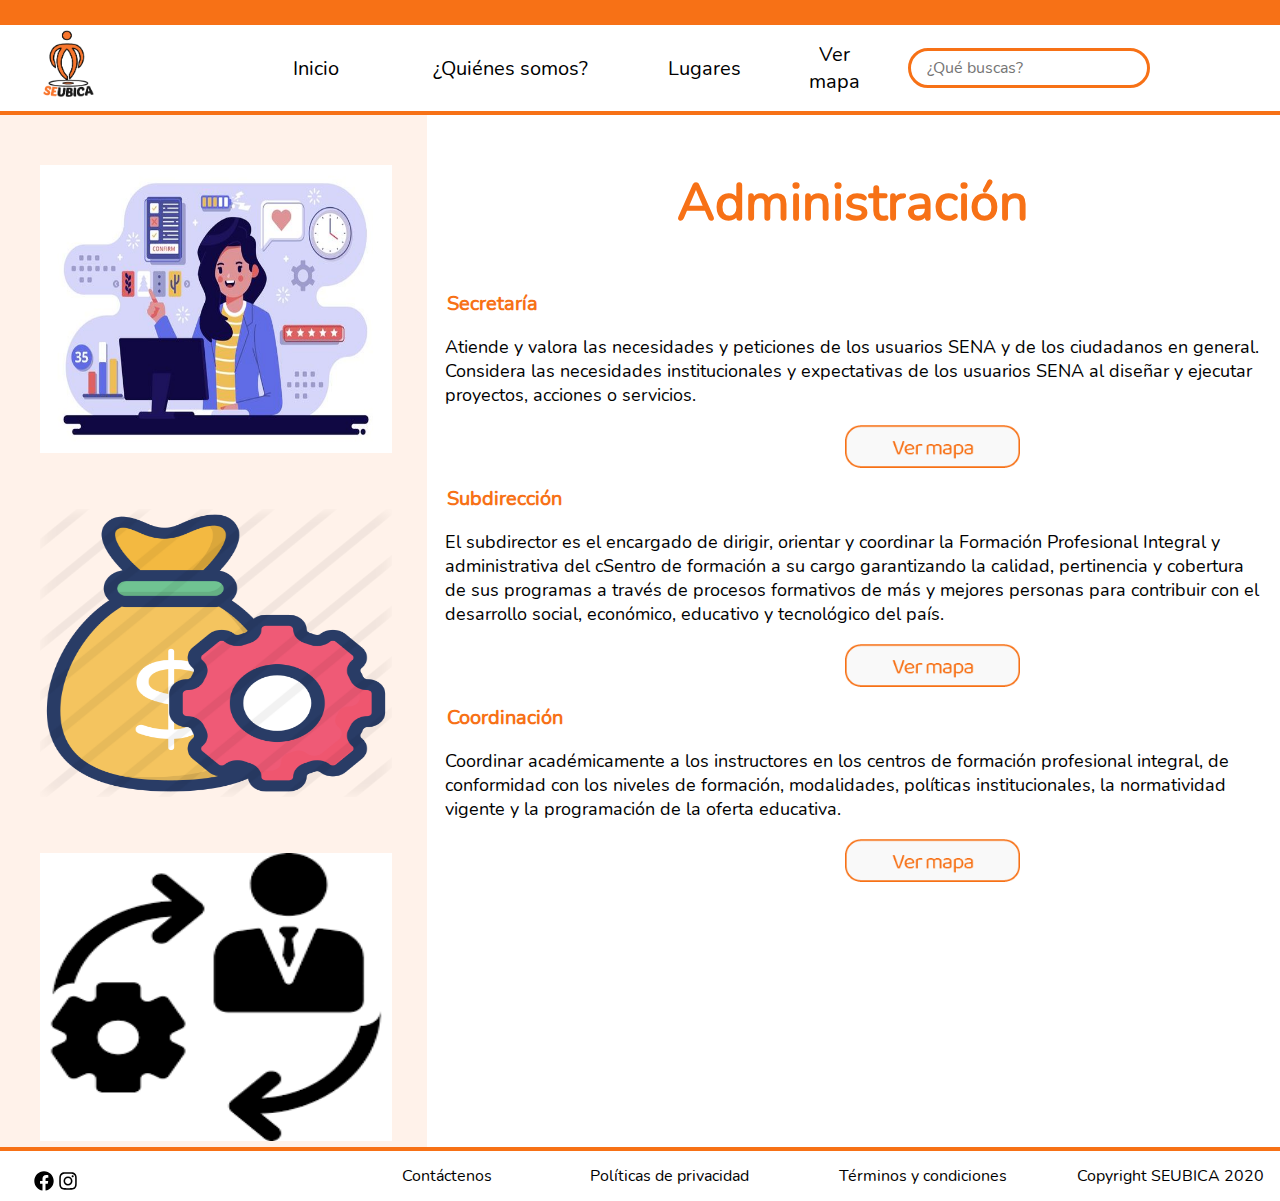
<file: administrativos.html>
<!DOCTYPE html>
<html lang="en">
<head>
    <meta charset="UTF-8">
    <meta name="viewport" content="width=device-width, initial-scale=1.0">
    <title>Administración</title>
    <link rel="stylesheet" href="style.css">
    <!-- <link rel="stylesheet" href="https://fonts.google.com/specimen/Nunito?category=Sans+Serif,Display"> -->
</head>
<body>

    <div class="conteiner">
        <div class="raya"></div>

        <header>
            <div id="imagen">
                <img src="img/icono-01.png" alt="logo">
            </div>
            <!-- <ul> -->
            <div id="b1">
                <li><a href="Index.html">Inicio</a></li>
            </div>

            <div id="b2">
                <li class="dropdown">
                    <a href="javascript:void(0)" class="dropbtn">¿Quiénes somos?</a>
                    <div class="dropdown-content">
                        <a href="Que es.html">¿Qúe es SEUBICA?</a>
                        <a href="cómo funciona.html">¿Cómo funciona el sitio?</a>

                </li>
            </div>

            <div id="b3">
                <li class="dropdown">
                    <a href="javascript:void(0)" class="dropbtn">Lugares</a>
                    <div class="dropdown-content">
                        <a href="administrativos.html">Administrativos</a>
                        <a href="bienestar.html">De bienestar al aprendiz</a>
                        <a href="servicios.html">Servicios</a>

                </li>
            </div>

            <div id="b4">
                <li class="dropdown">
                    <a href="javascript:void(0)" class="dropbtn">Ver mapa</a>
                    <div class="dropdown-content">
                        <a href="mapa 2D.html">Mapa 2D</a>
                        <a href="vista aerea.html">Vista aérea </a>
                    </div>
                </li>
            </div>
            <!-- </ul> -->

            <div class="buscar">
                <input class="search-txt" type=" text" name="box " placeholder="¿Qué buscas?"> 
               <!-- <a class ="serch-btn" href="#"><i class="fa fa-search"></i>
               </a> -->
            </div>

            
        
        </header>
        <hr class="linea2" width="100%" color="f77116">

        <div class="content5">
            <div class="img1">
                <img class="img" src="img/ADMINIS1.jpg" alt="">
                <img class="img" src="img/ADMINIS2.png" alt="">
                <img class="img" src="img/ADMINIS3.png" alt="">
            </div>
            <div class="info">
                <h1 class="h1">Administración</h1>
                <h2 class="h">Secretaría</h2>
                <p class="p">
                    Atiende y valora las necesidades y peticiones de los usuarios SENA 
                    y de los ciudadanos en general. Considera las necesidades institucionales 
                    y expectativas de los usuarios SENA al diseñar y ejecutar proyectos,
                    acciones o servicios.
                </p>

                <a class="boton" href="vista aerea.html"><img class="botton" src="img/botón mapa.png"></a>

                <h2 class="h">Subdirección</h2>
                <p class="p"> El subdirector es el encargado de dirigir, orientar y coordinar la Formación Profesional Integral 
                    y administrativa del cSentro de formación a su cargo garantizando la calidad, pertinencia
                     y cobertura de sus programas a través de procesos formativos de más y mejores personas 
                    para contribuir con el desarrollo social, económico, educativo y tecnológico del país.
                </p>

                <a class="boton" href="vista aerea.html"><img class="botton" src="img/botón mapa.png"></a>

                <h2 class="h">Coordinación</h2>
                <p class="p"> Coordinar académicamente a los instructores en los centros de formación profesional integral, 
                    de conformidad con los niveles de formación, modalidades, políticas institucionales, 
                    la normatividad vigente y la programación de la oferta educativa.</p>

                    <a class="boton" href="vista aerea.html"><img class="botton" src="img/botón mapa.png"></a>

            </div>
        </div>

        <footer class="pie">
            <hr class="linea2" width="100%" color="f77116">
          

            <div class="footer">
                
                <div class="redes">
                    <img width="20px" height="20px" src="img/facebook.svg" alt="">
                    <img width="20px" height="20px" src="img/instagram.svg" alt="">
                    
                </div>
                    <div id="conta">
                        <li><a href="politica.html">Contáctenos</a></li>
                    </div>

                    <div id="poli">
                        <li><a href="politica.html">Políticas de privacidad</a></li>
                    </div>
                    
                    <div id="termi">
                        <li><a href="politica.html">Términos y condiciones</a></li>
                    </div>
                   
                    <div id="copy">
                        <li><a>Copyright SEUBICA 2020</a></li>
                    </div>
                    
        
            </div>

        </footer>

    </div>
    
</body>
</html>
</file>
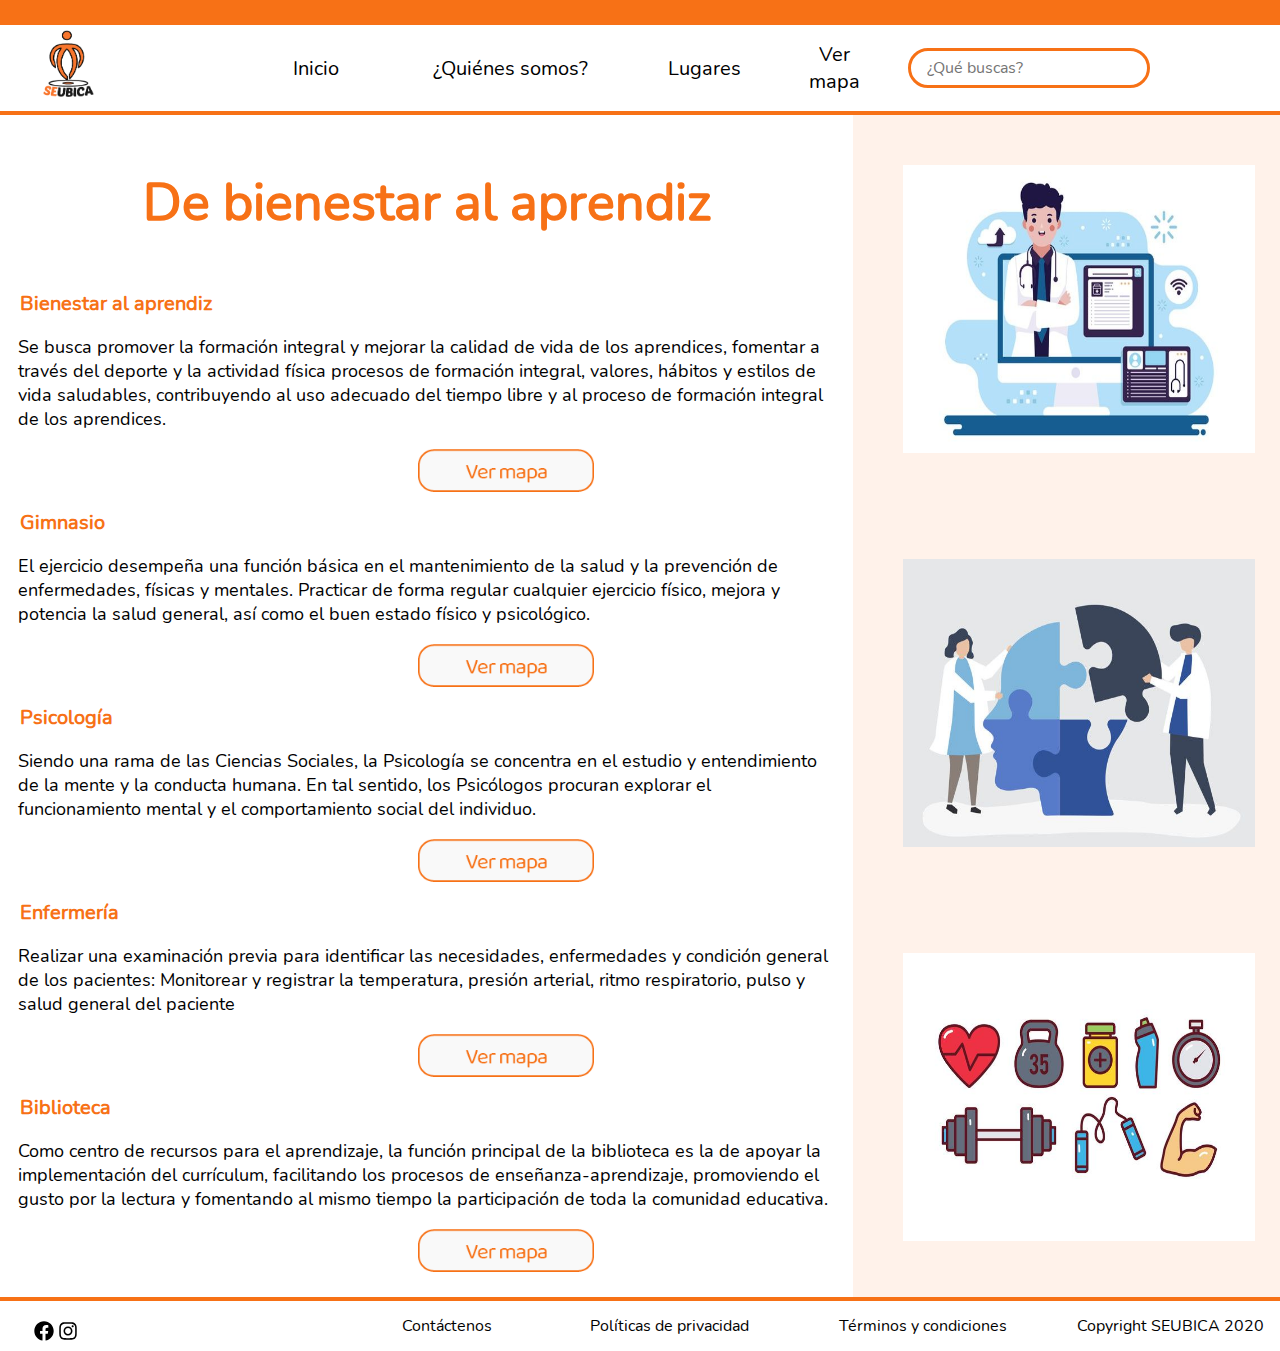
<file: bienestar.html>
<!DOCTYPE html>
<html lang="en">

<head>
    <meta charset="UTF-8">
    <meta name="viewport" content="width=device-width, initial-scale=1.0">
    <title>De bienestar al aprendiz</title>
    <link rel="stylesheet" href="style.css">
    <!-- <link rel="stylesheet" href="https://fonts.google.com/specimen/Nunito?category=Sans+Serif,Display"> -->
</head>


<body>

    <div class="conteiner">
        <div class="raya"></div>

        <header>
            <div id="imagen">
                <img src="img/icono-01.png" alt="logo">
            </div>
            <!-- <ul> -->
            <div id="b1">
                <li><a href="Index.html">Inicio</a></li>
            </div>

            <div id="b2">
                <li class="dropdown">
                    <a href="javascript:void(0)" class="dropbtn">¿Quiénes somos?</a>
                    <div class="dropdown-content">
                        <a href="Que es.html">¿Qúe es SEUBICA?</a>
                        <a href="cómo funciona.html">¿Cómo funciona el sitio?</a>

                </li>
            </div>

            <div id="b3">
                <li class="dropdown">
                    <a href="javascript:void(0)" class="dropbtn">Lugares</a>
                    <div class="dropdown-content">
                        <a href="administrativos.html">Administrativos</a>
                        <a href="bienestar.html">De bienestar al aprendiz</a>
                        <a href="servicios.html">Servicios</a>

                </li>
            </div>

            <div id="b4">
                <li class="dropdown">
                    <a href="javascript:void(0)" class="dropbtn">Ver mapa</a>
                    <div class="dropdown-content">
                        <a href="mapa 2D.html">Mapa 2D</a>
                        <a href="vista aerea.html">Vista aérea</a>
                    </div>
                </li>
            </div>
            <!-- </ul> -->

            <div class="buscar">
                <input class="search-txt" type=" text" name="box " placeholder="¿Qué buscas?">
                <!-- <a class ="serch-btn" href="#"><i class="fa fa-search"></i>
               </a> -->

            </div>

        </header>
        <hr class="linea2" width="100%" color="f77116">

        <div class="content3">

            <div id="img17">
                <img class="imgg" src="img/biene1.jpeg" alt="B1">
                <img class="imgg" src="img/biene2.jpeg" alt="B1">
                <!-- <img class="imgg" src="img/biene3.jpeg" alt="B1"> -->
                <img class="imgg" src="img/biene4.jpeg" alt="B1">

            </div>
            <div class="info1">

                <h1 class="h1">
                    <b>
                        De bienestar al aprendiz
                    </b>
                </h1>

                <h3 class="h">
                    Bienestar al aprendiz
                </h3>

                <p class="p">
                    Se busca promover la formación integral y mejorar la calidad de vida de los aprendices, fomentar a través del deporte y la actividad física procesos de formación integral, valores, hábitos y estilos de vida saludables, contribuyendo al uso adecuado del tiempo libre y al proceso de formación integral de los aprendices.
                </p>
                
                    <!-- <img class="bo1" src="img/botón mapa.png" alt="mapa">
                    <a href="mapa2D.html" > </a> -->
                    	
                <a class="boton" href="vista aerea.html"><img class="botton" src="img/botón mapa.png"></a>
            
                

                <h3 class="h">
                    Gimnasio
                </h3>

                <p class="p">
                    El ejercicio desempeña una función básica en el mantenimiento de la salud y la prevención de enfermedades, físicas y mentales. Practicar de forma regular cualquier ejercicio físico, mejora y potencia la salud general, así como el buen estado físico y psicológico.
                </p>

                <!-- <div class="boton">
                    <img class="bo1" src="img/botón mapa.png" alt="mapa">
                    <a href="#"></a>
                </div> -->
                <a class="boton" href="vista aerea.html"><img class="botton" src="img/botón mapa.png"></a>

                <h3 class="h">
                    Psicología
                </h3>
                <p class="p">
                    Siendo una rama de las Ciencias Sociales, la Psicología se concentra en el estudio y entendimiento de la mente y la conducta humana. En tal sentido, los Psicólogos procuran explorar el funcionamiento mental y el comportamiento social del individuo.
                </p>
                <!-- <div class="boton">
                    <img class="bo1" src="img/botón mapa.png" alt="mapa">
                    <a href="#"></a>
                </div> -->

                <a class="boton" href="vista aerea.html"><img class="botton" src="img/botón mapa.png"></a>

                <h3 class="h">
                    Enfermería
                </h3>
                <p class="p">
                    Realizar una examinación previa para identificar las necesidades, enfermedades y condición general de los pacientes: Monitorear y registrar la temperatura, presión arterial, ritmo respiratorio, pulso y salud general del paciente
                </p>
                <!-- <div class="boton">
                    <img class="bo1" src="img/botón mapa.png" alt="mapa">
                    <a href="#"></a>
                </div> -->

                <a class="boton" href="vista aerea.html"><img class="botton" src="img/botón mapa.png"></a>

                <h3 class="h">
                    Biblioteca
                </h3>
                <p class="p">
                    Como centro de recursos para el aprendizaje, la función principal de la biblioteca es la de apoyar la implementación del currículum, facilitando los procesos de enseñanza-aprendizaje, promoviendo el gusto por la lectura y fomentando al mismo tiempo la participación de toda la comunidad educativa.
                </p>
                <!-- <div class="boton">
                    <img class="bo1" src="img/botón mapa.png" alt="mapa">
                    <a href="#"></a>
                </div> -->

                <a class="boton" href="vista aerea.html"><img class="botton" src="img/botón mapa.png"></a>
 

            </div>

        </div>

        <footer class="pie">
            <hr class="linea2" width="100%" color="f77116">


            <div class="footer">

                <div class="redes">
                    <img width="20px" height="20px" src="img/facebook.svg" alt="">
                    <img width="20px" height="20px" src="img/instagram.svg" alt="">

                </div>
                <div id="conta">
                    <li><a href="politica.html">Contáctenos</a></li>
                </div>

                <div id="poli">
                    <li><a href="politica.html">Políticas de privacidad</a></li>
                </div>

                <div id="termi">
                    <li><a href="politica.html">Términos y condiciones</a></li>
                </div>

                <div id="copy">
                    <li><a>Copyright SEUBICA 2020</a></li>
                </div>


            </div>

        </footer>

    </div>




</body>

</html>
</file>
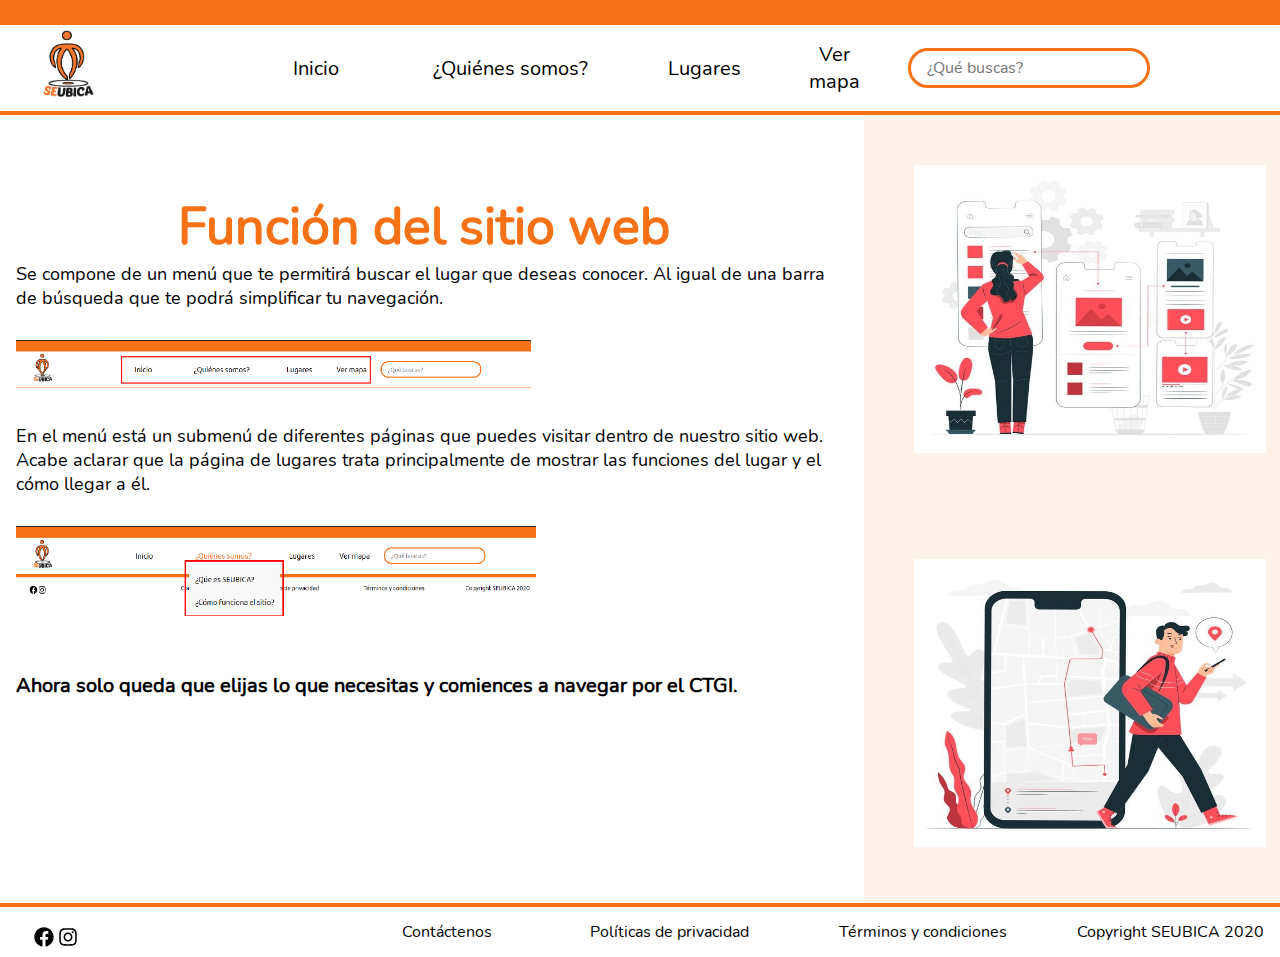
<file: cómo funciona.html>
<!DOCTYPE html>
<html lang="en">
<head>
    <meta charset="UTF-8">
    <meta name="viewport" content="width=, initial-scale=1.0">
    <title>Función del sitio web</title>
    <link rel="stylesheet" href="style.css">
    <!-- <link rel="stylesheet" href="https://fonts.google.com/specimen/Nunito?category=Sans+Serif,Display"> -->
</head>
<body>
    
    <div class="conteiner">
        <div class="raya"></div>

        <header>
            <div id="imagen">
                <img src="img/icono-01.png" alt="logo">
            </div>
            <!-- <ul> -->
            <div id="b1">
                <li><a href="Index.html">Inicio</a></li>
            </div>

            <div id="b2">
                <li class="dropdown">
                    <a href="javascript:void(0)" class="dropbtn">¿Quiénes somos?</a>
                    <div class="dropdown-content">
                        <a href="Que es.html">¿Qúe es SEUBICA?</a>
                        <a href="cómo funciona.html">¿Cómo funciona el sitio?</a>

                </li>
            </div>

            <div id="b3">
                <li class="dropdown">
                    <a href="javascript:void(0)" class="dropbtn">Lugares</a>
                    <div class="dropdown-content">
                        <a href="administrativos.html">Administrativos</a>
                        <a href="bienestar.html">De bienestar al aprendiz</a>
                        <a href="servicios.html">Servicios</a>

                </li>
            </div>

            <div id="b4">
                <li class="dropdown">
                    <a href="javascript:void(0)" class="dropbtn">Ver mapa</a>
                    <div class="dropdown-content">
                        <a href="mapa 2D.html">Mapa 2D</a>
                        <a href="vista aerea.html">Vista aérea</a>
                    </div>
                </li>
            </div>
            <!-- </ul> -->

            <div class="buscar">
                <input class="search-txt" type=" text" name="box " placeholder="¿Qué buscas?"> 
               <!-- <a class ="serch-btn" href="#"><i class="fa fa-search"></i>
               </a> -->
            </div>

            
        
        </header>
        <hr class="linea2" width="100%" color="f77116">

        <div class="content2">

        
            <div class="text">
                <h1 id="Fun">
                    <b>
                        Función del sitio web
                    </b> </h1>
                    
                <p id="text1">
                    Se compone de un menú que te permitirá buscar el lugar que deseas conocer.  Al igual de una barra de 
                    búsqueda que te podrá simplificar tu navegación.
                </p>

                <img id="panta1" src="img/panta menu.png" alt="menú">


                <p id="text2">
                    En el menú está un submenú de diferentes páginas que puedes visitar dentro de nuestro sitio web.  Acabe aclarar que la página de lugares trata principalmente de mostrar las funciones del lugar y el cómo llegar a él.
                </p>


                <img id="panta2" src="img/Panta submenu.png" alt="menu"> 

                <h2 id="Frase">
                    Ahora solo queda que elijas lo que necesitas y comiences a navegar por el CTGI.
                </h2>

            </div>
               
            <div class="img12">
                <img class="imgg" src="img/funcion1.jpeg" alt="F">
                <img class="imgg" src="img/funcion2.jpeg" alt="F2">

            </div>
            

        </div>

        <footer class="pie">
            <hr class="linea2" width="100%" color="f77116">
          

            <div class="footer">
                
                <div class="redes">
                    <img width="20px" height="20px" src="img/facebook.svg" alt="">
                    <img width="20px" height="20px" src="img/instagram.svg" alt="">
                    
                </div>
                    <div id="conta">
                        <li><a href="politica.html">Contáctenos</a></li>
                    </div>

                    <div id="poli">
                        <li><a href="politica.html">Políticas de privacidad</a></li>
                    </div>
                    
                    <div id="termi">
                        <li><a href="politica.html">Términos y condiciones</a></li>
                    </div>
                   
                    <div id="copy">
                        <li><a>Copyright SEUBICA 2020</a></li>
                    </div>
                    
        
            </div>

        </footer>

    </div>


</body>
</html>
</file>
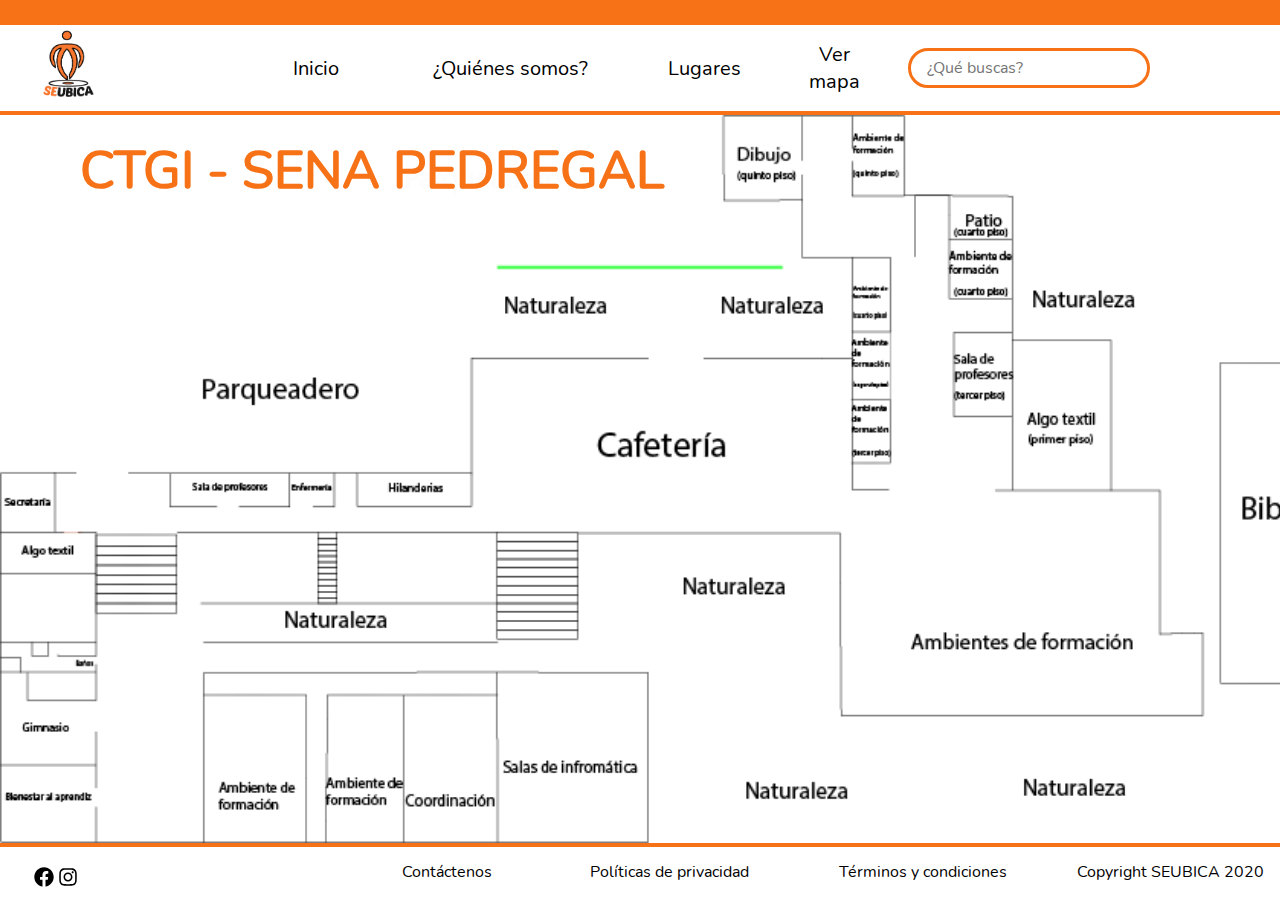
<file: mapa 2D.html>
<!DOCTYPE html>
<html lang="en">
<head>
    <meta charset="UTF-8">
    <meta name="viewport" content="width=device-width, initial-scale=1.0">
    <title>Mapa</title>
    <link rel="stylesheet" href="style.css">
    <!-- <link rel="stylesheet" href="https://fonts.google.com/specimen/Nunito?category=Sans+Serif,Display"> -->
</head>
<body>
    <div class="conteiner">
        <div class="raya"></div>

        <header>
            <div id="imagen">
                <img src="img/icono-01.png" alt="logo">
            </div>
            <!-- <ul> -->
            <div id="b1">
                <li><a href="Index.html">Inicio</a></li>
            </div>

            <div id="b2">
                <li class="dropdown">
                    <a href="javascript:void(0)" class="dropbtn">¿Quiénes somos?</a>
                    <div class="dropdown-content">
                        <a href="Que es.html">¿Qúe es SEUBICA?</a>
                        <a href="cómo funciona.html">¿Cómo funciona el sitio?</a>

                </li>
            </div>

            <div id="b3">
                <li class="dropdown">
                    <a href="javascript:void(0)" class="dropbtn">Lugares</a>
                    <div class="dropdown-content">
                        <a href="administrativos.html">Administrativos</a>
                        <a href="bienestar.html">De bienestar al aprendiz</a>
                        <a href="servicios.html">Servicios</a>

                </li>
            </div>

            <div id="b4">
                <li class="dropdown">
                    <a href="javascript:void(0)" class="dropbtn">Ver mapa</a>
                    <div class="dropdown-content">
                        <a href="mapa 2D.html">Mapa 2D</a>
                        <a href="vista aerea.html">Vista aérea</a>
                    </div>
                </li>
            </div>
            <!-- </ul> -->

            <div class="buscar">
                <input class="search-txt" type=" text" name="box " placeholder="¿Qué buscas?"> 
               <!-- <a class ="serch-btn" href="#"><i class="fa fa-search"></i>
               </a> -->
            </div>

            
        
        </header>
        <hr class="linea2" width="100%" color="f77116">

        <div class="content9">
            <h1 class="ctgi">
                CTGI - SENA PEDREGAL
            </h1>
        </div>

        <footer class="pie">
            <hr class="linea2" width="100%" color="f77116">
          

            <div class="footer">
                
                <div class="redes">
                    <img width="20px" height="20px" src="img/facebook.svg" alt="">
                    <img width="20px" height="20px" src="img/instagram.svg" alt="">
                    
                </div>
                    <div id="conta">
                        <li><a href="politica.html">Contáctenos</a></li>
                    </div>

                    <div id="poli">
                        <li><a href="politica.html">Políticas de privacidad</a></li>
                    </div>
                    
                    <div id="termi">
                        <li><a href="politica.html">Términos y condiciones</a></li>
                    </div>
                   
                    <div id="copy">
                        <li><a>Copyright SEUBICA 2020</a></li>
                    </div>
                    
        
            </div>

        </footer>

    </div>
      
</body>
</html>
</file>
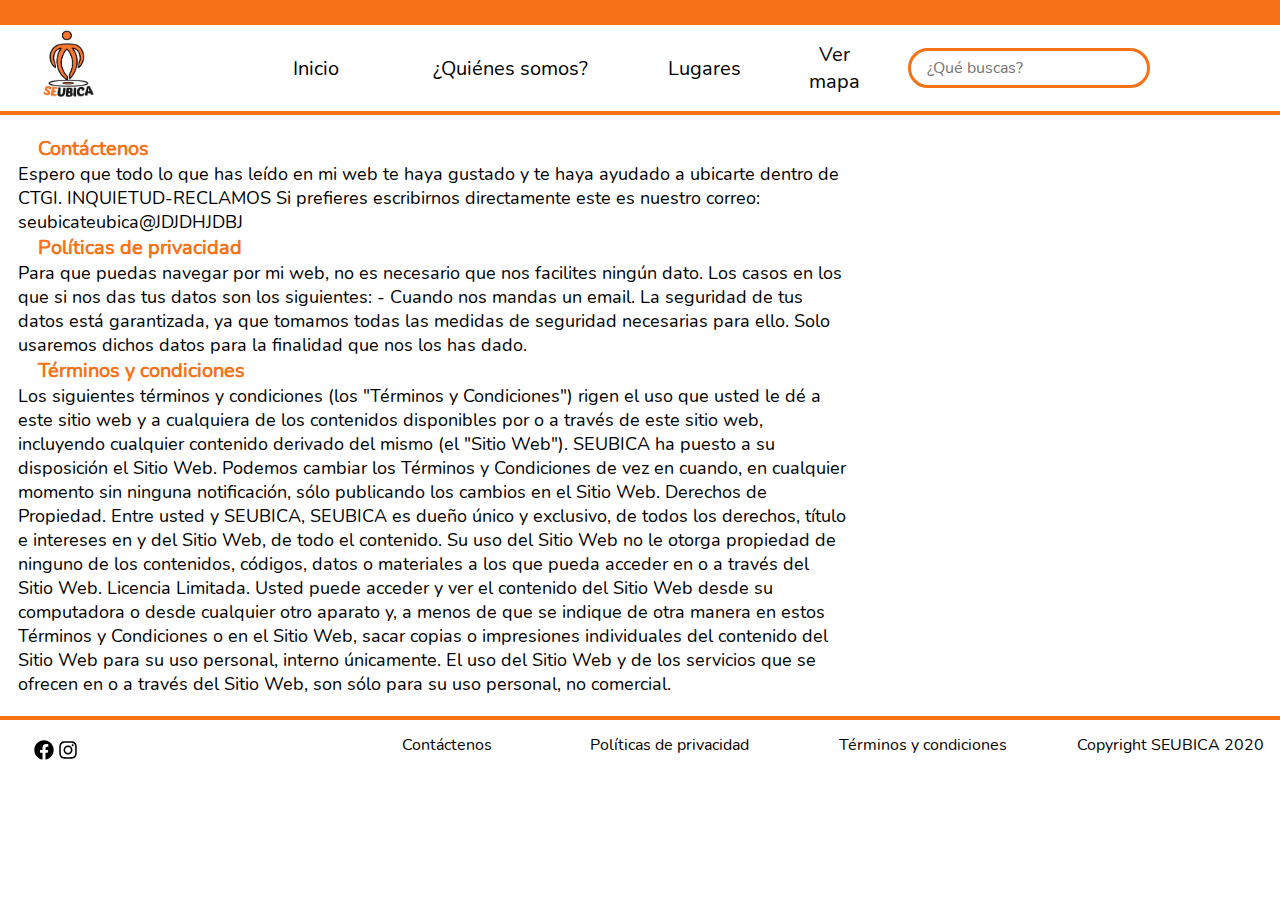
<file: politica.html>
<!DOCTYPE html>
<html lang="en">
<head>
    <meta charset="UTF-8">
    <meta name="viewport" content="width=device-width, initial-scale=1.0">
    <title>Parte legal</title>
    <link rel="stylesheet" href="style.css">
    <!-- <link rel="stylesheet" href="https://fonts.google.com/specimen/Nunito?category=Sans+Serif,Display"> -->
</head>
<body>
    <div class="conteiner">
        <div class="raya"></div>

        <header>
            <div id="imagen">
                <img src="img/icono-01.png" alt="logo">
            </div>
            <!-- <ul> -->
            <div id="b1">
                <li><a href="Index.html">Inicio</a></li>
            </div>

            <div id="b2">
                <li class="dropdown">
                    <a href="javascript:void(0)" class="dropbtn">¿Quiénes somos?</a>
                    <div class="dropdown-content">
                        <a href="Que es.html">¿Qúe es SEUBICA?</a>
                        <a href="cómo funciona.html">¿Cómo funciona el sitio?</a>

                </li>
            </div>

            <div id="b3">
                <li class="dropdown">
                    <a href="javascript:void(0)" class="dropbtn">Lugares</a>
                    <div class="dropdown-content">
                        <a href="administrativos.html">Administrativos</a>
                        <a href="bienestar.html">De bienestar al aprendiz</a>
                        <a href="servicios.html">Servicios</a>

                </li>
            </div>

            <div id="b4">
                <li class="dropdown">
                    <a href="javascript:void(0)" class="dropbtn">Ver mapa</a>
                    <div class="dropdown-content">
                        <a href="mapa 2D.html">Mapa 2D</a>
                        <a href="vista aerea.html">Vista aérea</a>
                    </div>
                </li>
            </div>
            <!-- </ul> -->

            <div class="buscar">
                <input class="search-txt" type=" text" name="box " placeholder="¿Qué buscas?"> 
               <!-- <a class ="serch-btn" href="#"><i class="fa fa-search"></i>
               </a> -->
            </div>

            
        
        </header>
        <hr class="linea2" width="100%" color="f77116">

        <div class="content2">

            <div class="info2">

                <h2 class="h">Contáctenos</h2>
                <p>
                    Espero que todo lo que has leído en mi web te haya gustado y te haya ayudado a ubicarte dentro de CTGI. INQUIETUD-RECLAMOS Si prefieres escribirnos directamente este es nuestro correo: seubicateubica@JDJDHJDBJ 
                </p>
                
                <h2 class="h">Políticas de privacidad</h2>
                <p> 
                    Para que puedas navegar por mi web, no es necesario que nos facilites 
                    ningún dato. Los casos en los que si nos das tus datos son los siguientes:
                    - Cuando nos mandas un email.
    
                    La seguridad de tus datos está garantizada, ya que tomamos todas las medidas 
                    de seguridad necesarias para ello. Solo usaremos dichos datos para la finalidad
                    que nos los has dado.
                </p>
                
               <h2 class="h">Términos y condiciones</h2>
                <p> 
                    Los siguientes términos y condiciones (los "Términos y Condiciones") rigen el uso que usted
                    le dé a este sitio web y a cualquiera de los contenidos disponibles por o a través de este sitio 
                    web, incluyendo cualquier contenido derivado del mismo (el "Sitio Web"). SEUBICA ha puesto 
                    a su disposición el Sitio Web. Podemos cambiar los Términos y Condiciones de vez en cuando, 
                    en cualquier momento sin ninguna notificación, sólo publicando los cambios en el Sitio Web. 
                    Derechos de Propiedad. Entre usted y SEUBICA, SEUBICA es dueño único y exclusivo, de todos
                    los derechos, título e intereses en y del Sitio Web, de todo el contenido. Su uso del Sitio Web 
                    no le otorga propiedad de ninguno de los contenidos, códigos, datos o materiales a los que 
                    pueda acceder en o a través del Sitio Web.
    
                    Licencia Limitada. Usted puede acceder y ver el contenido del Sitio Web desde su computadora 
                    o desde cualquier otro aparato y, a menos de que se indique de otra manera en estos Términos
                    y Condiciones o en el Sitio Web, sacar copias o impresiones individuales del contenido del Sitio
                    Web para su uso personal, interno únicamente. El uso del Sitio Web y de los servicios que se 
                    ofrecen en o a través del Sitio Web, son sólo para su uso personal, no comercial.
                </p>
            </div>

        </div>

        <footer class="pie">
            <hr class="linea2" width="100%" color="f77116">
          

            <div class="footer">
                
                <div class="redes">
                    <img width="20px" height="20px" src="img/facebook.svg" alt="">
                    <img width="20px" height="20px" src="img/instagram.svg" alt="">
                    
                </div>
                    <div id="conta">
                        <li><a href="politica.html">Contáctenos</a></li>
                    </div>

                    <div id="poli">
                        <li><a href="politica.html">Políticas de privacidad</a></li>
                    </div>
                    
                    <div id="termi">
                        <li><a href="politica.html">Términos y condiciones</a></li>
                    </div>
                   
                    <div id="copy">
                        <li><a>Copyright SEUBICA 2020</a></li>
                    </div>
                    
        
            </div>

        </footer>

    </div>
      
</body>
</html>
</file>
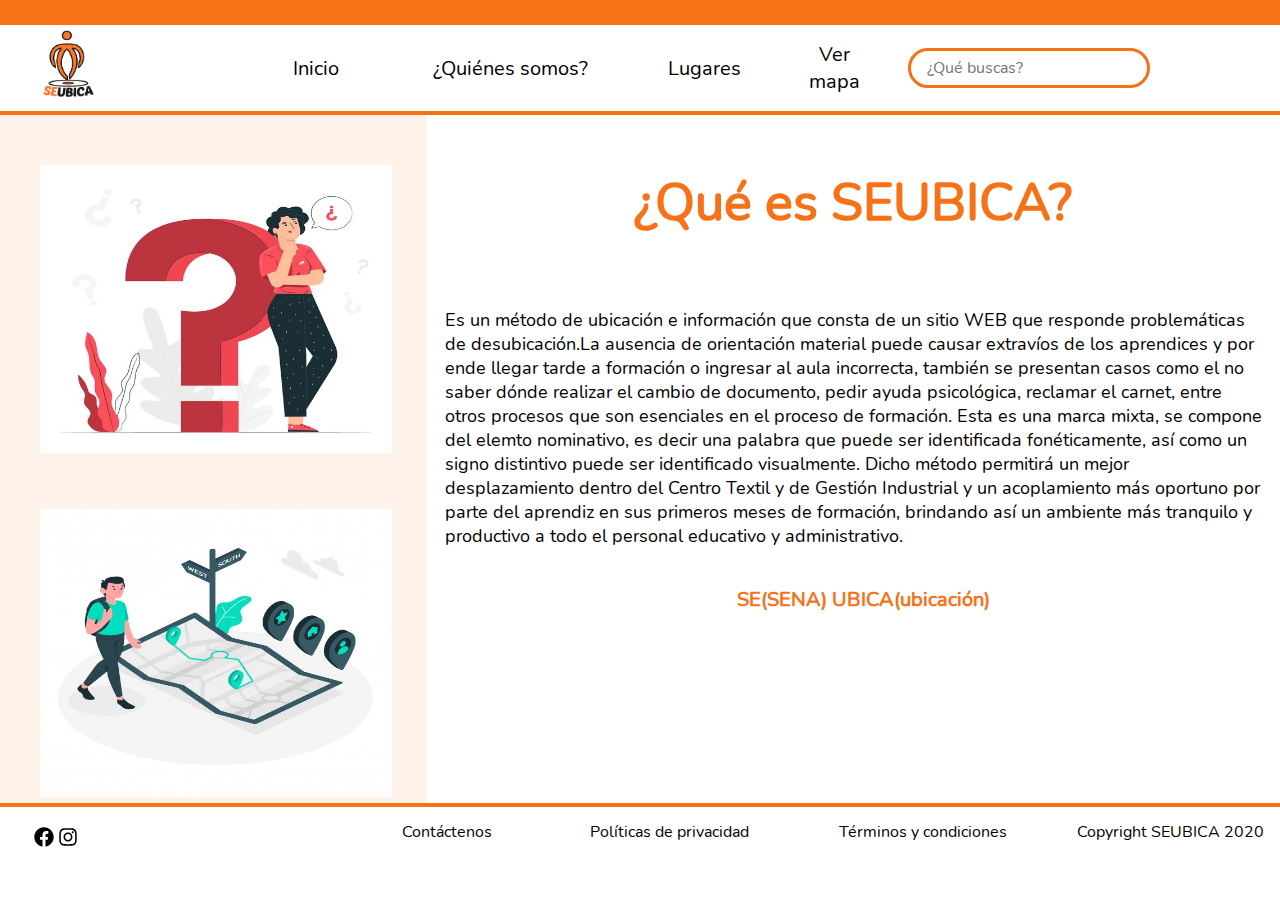
<file: Que es.html>
<!DOCTYPE html>
<html lang="en">
<head>
    <meta charset="UTF-8">
    <meta name="viewport" content="width=device-width, initial-scale=1.0">
    <title>Que es SEUBICA</title>
    <link rel="stylesheet" href="style.css">
    <!-- <link rel="stylesheet" href="https://fonts.google.com/specimen/Nunito?category=Sans+Serif,Display"> -->
</head>
<body>

    <div class="conteiner">
        <div class="raya"></div>

        <header>
            <div id="imagen">
                <img src="img/icono-01.png" alt="logo">
            </div>
            <!-- <ul> -->
            <div id="b1">
                <li><a href="Index.html">Inicio</a></li>
            </div>

            <div id="b2">
                <li class="dropdown">
                    <a href="javascript:void(0)" class="dropbtn">¿Quiénes somos?</a>
                    <div class="dropdown-content">
                        <a href="Que es.html">¿Qúe es SEUBICA?</a>
                        <a href="cómo funciona.html">¿Cómo funciona el sitio?</a>

                </li>
            </div>

            <div id="b3">
                <li class="dropdown">
                    <a href="javascript:void(0)" class="dropbtn">Lugares</a>
                    <div class="dropdown-content">
                        <a href="administrativos.html">Administrativos</a>
                        <a href="bienestar.html">De bienestar al aprendiz</a>
                        <a href="servicios.html">Servicios</a>

                </li>
            </div>

            <div id="b4">
                <li class="dropdown">
                    <a href="javascript:void(0)" class="dropbtn">Ver mapa</a>
                    <div class="dropdown-content">
                        <a href="mapa 2D.html">Mapa 2D</a>
                        <a href="vista aerea.html">Vista aérea</a>
                    </div>
                </li>
            </div>
            <!-- </ul> -->

            <div class="buscar">
                <input class="search-txt" type=" text" name="box " placeholder="¿Qué buscas?"> 
               <!-- <a class ="serch-btn" href="#"><i class="fa fa-search"></i>
               </a> -->
            </div>

            
        
        </header>
        <hr class="linea2" width="100%" color="f77116">

        <div class="content5">

            <div class="img1">
                <img class="img" src="img/QUES1.jpg" alt="">
                <img class="img" src="img/QUES3.jpg" alt="">
                <!-- <img class="img" src="img/QUES2.jpg" alt=""> -->
            </div>

            <div class="info">
                <h1 class="h1">¿Qué es SEUBICA?</h1>
                <p class="p">
                    Es un método de ubicación e información que consta de un sitio WEB 
                    que responde problemáticas de desubicación.La ausencia de orientación 
                    material puede causar extravíos de los aprendices y por ende llegar tarde 
                    a formación o ingresar al aula incorrecta, también se presentan casos 
                    como el no saber dónde realizar el cambio de documento, pedir ayuda psicológica,
                    reclamar el carnet, entre otros procesos que son esenciales en el proceso
                    de formación. Esta es una marca mixta, se compone del elemto nominativo, 
                    es decir una palabra que puede ser identificada fonéticamente, así como un signo
                    distintivo puede ser identificado visualmente.
                    Dicho método permitirá un mejor desplazamiento dentro del Centro Textil y de Gestión 
                    Industrial y un acoplamiento más oportuno por parte del aprendiz en sus primeros
                    meses de formación, brindando así un ambiente más tranquilo y productivo a todo
                    el personal educativo y administrativo.

                   <h3 class="h3"> SE(SENA) UBICA(ubicación)</h3>
                </p>

            </div>


        </div>

        <footer class="pie">
            <hr class="linea2" width="100%" color="f77116">
          

            <div class="footer">
                
                <div class="redes">
                    <img width="20px" height="20px" src="img/facebook.svg" alt="">
                    <img width="20px" height="20px" src="img/instagram.svg" alt="">
                    
                </div>
                    <div id="conta">
                        <li><a href="politica.html">Contáctenos</a></li>
                    </div>

                    <div id="poli">
                        <li><a href="politica.html">Políticas de privacidad</a></li>
                    </div>
                    
                    <div id="termi">
                        <li><a href="politica.html">Términos y condiciones</a></li>
                    </div>
                   
                    <div id="copy">
                        <li><a>Copyright SEUBICA 2020</a></li>
                    </div>
                    
        
            </div>

        </footer>

    </div>
    
</body>
</html>
</file>
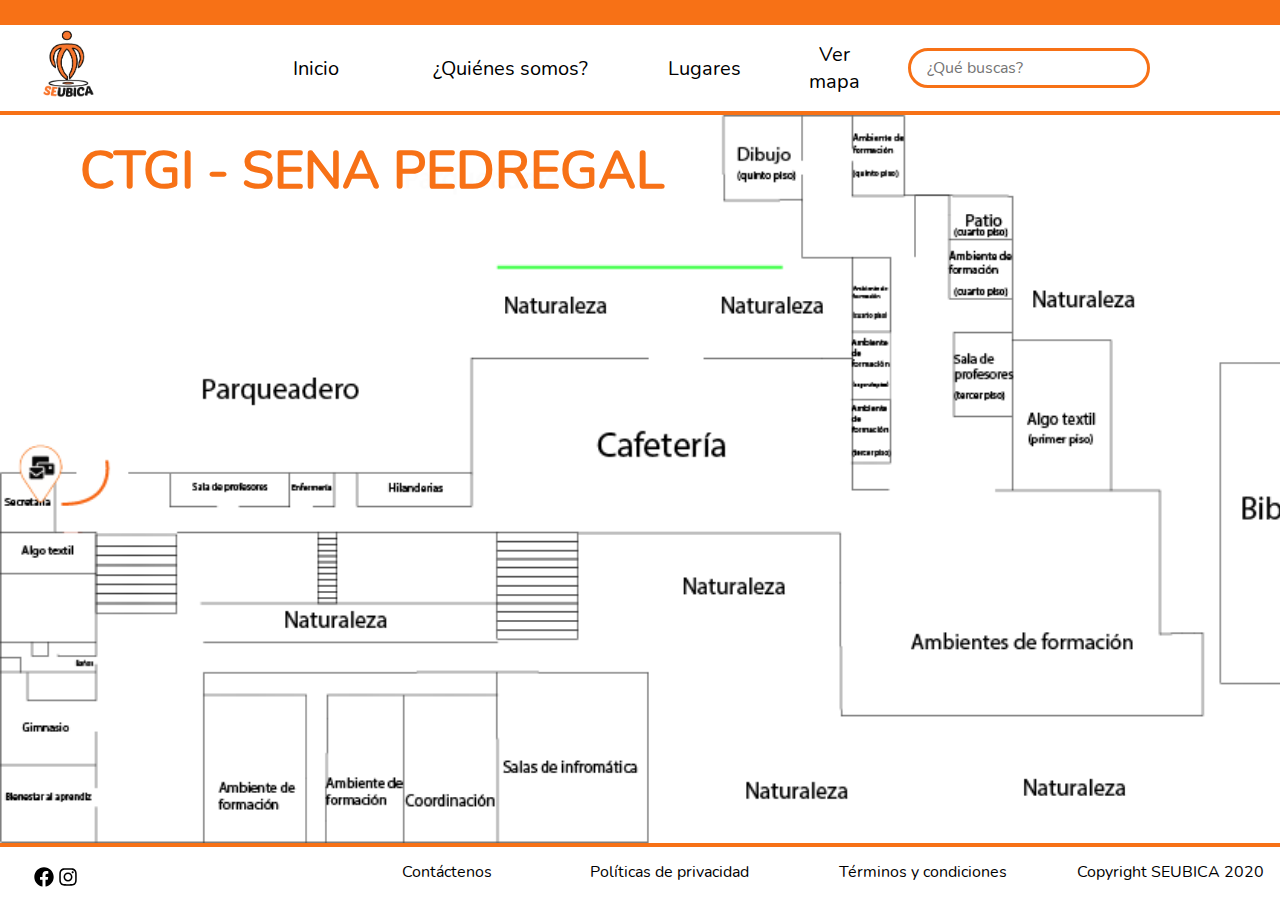
<file: Ruta.html>
<!DOCTYPE html>
<html lang="en">
<head>
    <meta charset="UTF-8">
    <meta name="viewport" content="width=device-width, initial-scale=1.0">
    <title>Administración</title>
    <link rel="stylesheet" href="style.css">
    <!-- <link rel="stylesheet" href="https://fonts.google.com/specimen/Nunito?category=Sans+Serif,Display"> -->
</head>
<body>

    <div class="conteiner">
        <div class="raya"></div>

        <header>
            <div id="imagen">
                <img src="img/icono-01.png" alt="logo">
            </div>
            <!-- <ul> -->
            <div id="b1">
                <li><a href="Index.html">Inicio</a></li>
            </div>

            <div id="b2">
                <li class="dropdown">
                    <a href="javascript:void(0)" class="dropbtn">¿Quiénes somos?</a>
                    <div class="dropdown-content">
                        <a href="Que es.html">¿Qúe es SEUBICA?</a>
                        <a href="cómo funciona.html">¿Cómo funciona el sitio?</a>

                </li>
            </div>

            <div id="b3">
                <li class="dropdown">
                    <a href="javascript:void(0)" class="dropbtn">Lugares</a>
                    <div class="dropdown-content">
                        <a href="administrativos.html">Administrativos</a>
                        <a href="bienestar.html">De bienestar al aprendiz</a>
                        <a href="servicios.html">Servicios</a>

                </li>
            </div>

            <div id="b4">
                <li class="dropdown">
                    <a href="javascript:void(0)" class="dropbtn">Ver mapa</a>
                    <div class="dropdown-content">
                        <a href="mapa 2D.html">Mapa 2D</a>
                        <a href="vista aerea.html">Vista aérea </a>
                    </div>
                </li>
            </div>
            <!-- </ul> -->

            <div class="buscar">
                <input class="search-txt" type=" text" name="box " placeholder="¿Qué buscas?"> 
               <!-- <a class ="serch-btn" href="#"><i class="fa fa-search"></i>
               </a> -->
            </div>

            
        
        </header>
        <hr class="linea2" width="100%" color="f77116">

        <div class="content10">
            <h1 class="ctgi">
                CTGI - SENA PEDREGAL
            </h1>
        </div>
        <footer class="pie">
            <hr class="linea2" width="100%" color="f77116">
          

            <div class="footer">
                
                <div class="redes">
                    <img width="20px" height="20px" src="img/facebook.svg" alt="">
                    <img width="20px" height="20px" src="img/instagram.svg" alt="">
                    
                </div>
                    <div id="conta">
                        <li><a href="politica.html">Contáctenos</a></li>
                    </div>

                    <div id="poli">
                        <li><a href="politica.html">Políticas de privacidad</a></li>
                    </div>
                    
                    <div id="termi">
                        <li><a href="politica.html">Términos y condiciones</a></li>
                    </div>
                   
                    <div id="copy">
                        <li><a>Copyright SEUBICA 2020</a></li>
                    </div>
                    
        
            </div>

        </footer>

    </div>
      
</body>
</html>
</file>
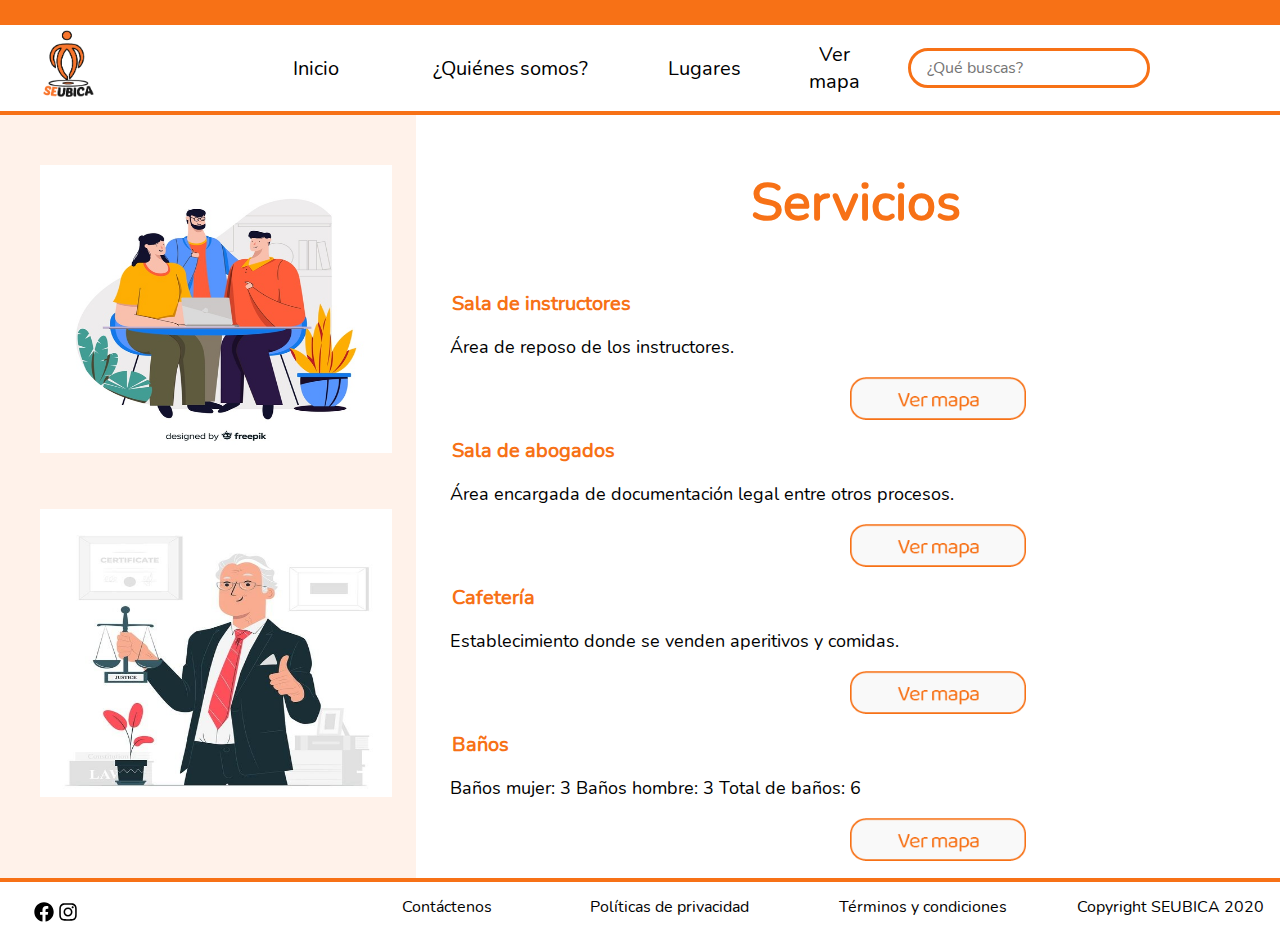
<file: servicios.html>
<!DOCTYPE html>
<html lang="en">

<head>
    <meta charset="UTF-8">
    <meta name="viewport" content="width=device-width, initial-scale=1.0">
    <title>Servicios</title>
    <link rel="stylesheet" href="style.css">
    <!-- <link rel="stylesheet" href="https://fonts.google.com/specimen/Nunito?category=Sans+Serif,Display"> -->
</head>

<body>
    <div class="conteiner">
        <div class="raya"></div>

        <header>
            <div id="imagen">
                <img src="img/icono-01.png" alt="logo">
            </div>
            <!-- <ul> -->
            <div id="b1">
                <li><a href="Index.html">Inicio</a></li>
            </div>

            <div id="b2">
                <li class="dropdown">
                    <a href="javascript:void(0)" class="dropbtn">¿Quiénes somos?</a>
                    <div class="dropdown-content">
                        <a href="Que es.html">¿Qúe es SEUBICA?</a>
                        <a href="cómo funciona.html">¿Cómo funciona el sitio?</a>

                </li>
            </div>

            <div id="b3">
                <li class="dropdown">
                    <a href="javascript:void(0)" class="dropbtn">Lugares</a>
                    <div class="dropdown-content">
                        <a href="administrativos.html">Administrativos</a>
                        <a href="bienestar.html">De bienestar al aprendiz</a>
                        <a href="servicios.html">Servicios</a>

                </li>
            </div>

            <div id="b4">
                <li class="dropdown">
                    <a href="javascript:void(0)" class="dropbtn">Ver mapa</a>
                    <div class="dropdown-content">
                        <a href="mapa 2D.html">Mapa 2D</a>
                        <a href="vista aerea.html">Vista aérea</a>
                    </div>
                </li>
            </div>
            <!-- </ul> -->

            <div class="buscar">
                <input class="search-txt" type=" text" name="box " placeholder="¿Qué buscas?">
                <!-- <a class ="serch-btn" href="#"><i class="fa fa-search"></i>
               </a> -->
            </div>



        </header>
        <hr class="linea2" width="100%" color="f77116">

        <div class="content2">

            <div class="img1">
                <img class="img" src="img/servi1.png" alt="">
                <!-- <img class="img" src="img/servi2.jpg" alt=""> -->
                <img class="img" src="img/servi3.jpg" alt="">

            </div>

            <div class="info">

                <h1 class="h1">Servicios</h1>

                <h2 class="h">Sala de instructores</h2>
                <p class="p">
                    Área de reposo de los instructores.
                </p>
                <a class="boton" href="vista aerea.html"><img class="botton" src="img/botón mapa.png"></a>
    
                <h2 class="h">Sala de abogados</h2>
                <p class="p">
                    Área encargada de documentación legal entre otros procesos.
                </p>
                <a class="boton" href="vista aerea.html"><img class="botton" src="img/botón mapa.png"></a>
    
                <h2 class="h">Cafetería</h2>
                <p class="p">
                    Establecimiento donde se venden aperitivos y comidas.
                </p>
                <a class="boton" href="vista aerea.html"><img class="botton" src="img/botón mapa.png"></a>
    
                <h2 class="h">Baños</h2>
                <p class="p">
                    Baños mujer: 3
                    Baños hombre: 3
                    Total de baños: 6
                </p>
                <a class="boton" href="vista aerea.html"><img class="botton" src="img/botón mapa.png"></a>

            </div>

           

        </div>

        <footer class="pie">
            <hr class="linea2" width="100%" color="f77116">


            <div class="footer">

                <div class="redes">
                    <img width="20px" height="20px" src="img/facebook.svg" alt="">
                    <img width="20px" height="20px" src="img/instagram.svg" alt="">

                </div>
                <div id="conta">
                    <li><a href="politica.html">Contáctenos</a></li>
                </div>

                <div id="poli">
                    <li><a href="politica.html">Políticas de privacidad</a></li>
                </div>

                <div id="termi">
                    <li><a href="politica.html">Términos y condiciones</a></li>
                </div>

                <div id="copy">
                    <li><a>Copyright SEUBICA 2020</a></li>
                </div>


            </div>

        </footer>

    </div>

</body>

</html>
</file>
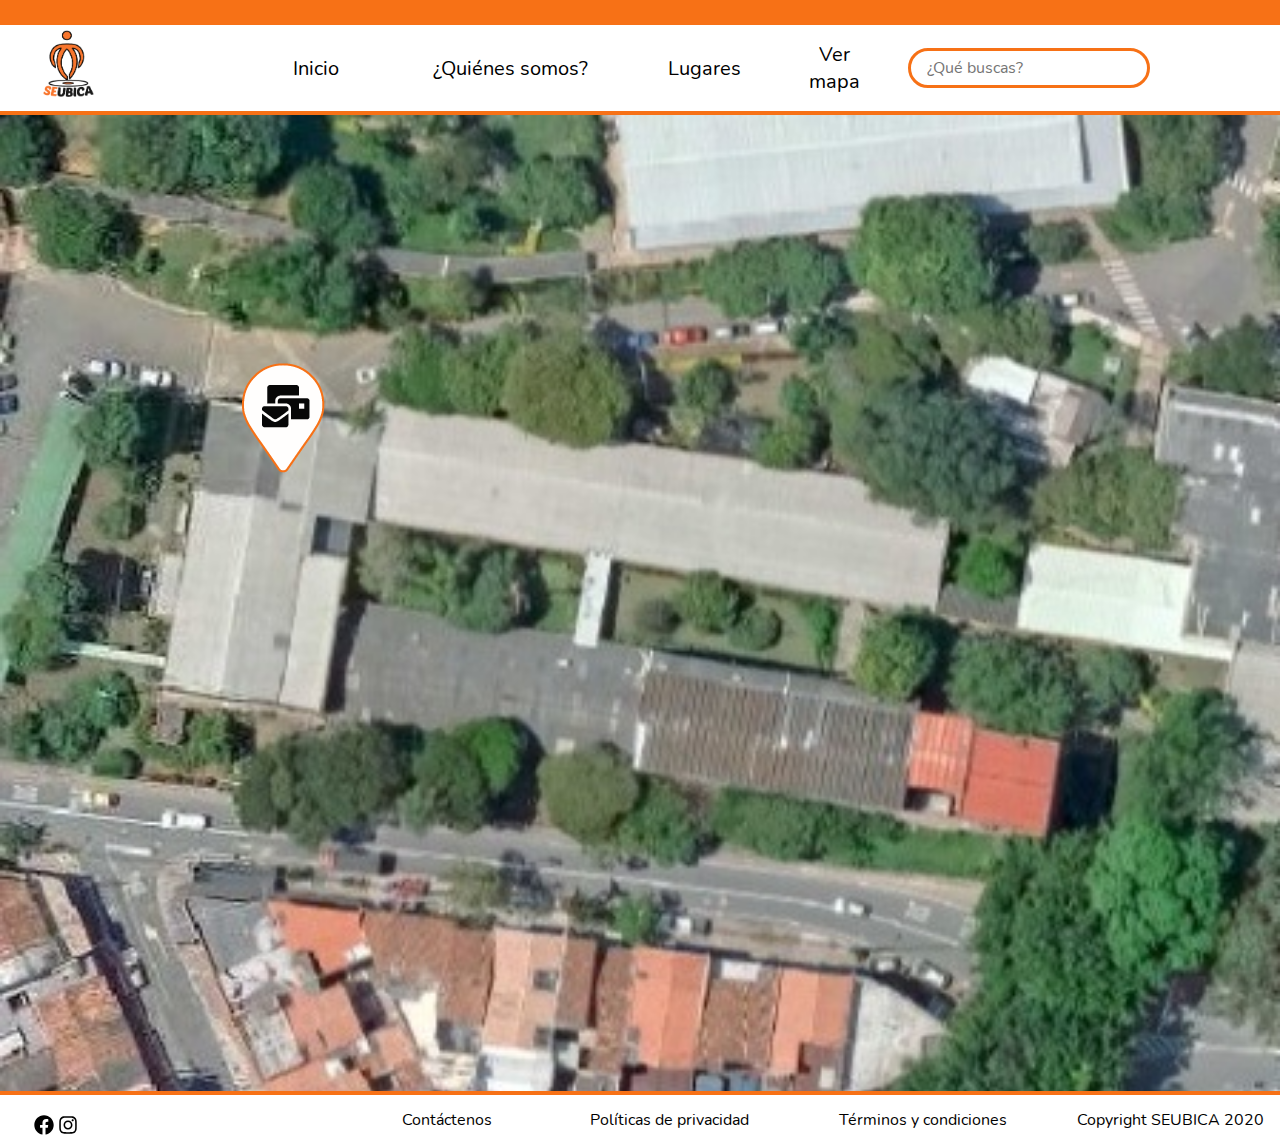
<file: vista aerea.html>
<!DOCTYPE html>
<html lang="en">
<head>
    <meta charset="UTF-8">
    <meta name="viewport" content="width=device-width, initial-scale=1.0">
    <title>Mapa</title>
    <link rel="stylesheet" href="style.css">
    <!-- <link rel="stylesheet" href="https://fonts.google.com/specimen/Nunito?category=Sans+Serif,Display"> -->
</head>
<body>
    <div class="conteiner">
        <div class="raya"></div>

        <header>
            <div id="imagen">
                <img src="img/icono-01.png" alt="logo">
            </div>
            <!-- <ul> -->
            <div id="b1">
                <li><a href="Index.html">Inicio</a></li>
            </div>

            <div id="b2">
                <li class="dropdown">
                    <a href="javascript:void(0)" class="dropbtn">¿Quiénes somos?</a>
                    <div class="dropdown-content">
                        <a href="Que es.html">¿Qúe es SEUBICA?</a>
                        <a href="cómo funciona.html">¿Cómo funciona el sitio?</a>

                </li>
            </div>

            <div id="b3">
                <li class="dropdown">
                    <a href="javascript:void(0)" class="dropbtn">Lugares</a>
                    <div class="dropdown-content">
                        <a href="administrativos.html">Administrativos</a>
                        <a href="bienestar.html">De bienestar al aprendiz</a>
                        <a href="servicios.html">Servicios</a>

                </li>
            </div>

            <div id="b4">
                <li class="dropdown">
                    <a href="javascript:void(0)" class="dropbtn">Ver mapa</a>
                    <div class="dropdown-content">
                        <a href="mapa 2D.html">Mapa 2D</a>
                        <a href="vista aerea.html">Vista aérea</a>
                    </div>
                </li>
            </div>
            <!-- </ul> -->

            <div class="buscar">
                <input class="search-txt" type=" text" name="box " placeholder="¿Qué buscas?"> 
               <!-- <a class ="serch-btn" href="#"><i class="fa fa-search"></i>
               </a> -->
            </div>

            
        
        </header>
        <hr class="linea2" width="100%" color="f77116">

        <div class="content7">

            <div class="secretaria">
                <a href="vista aerex2.html"><img class="botton1" src="img/boton secretaria.png"></a>

            </div>
 

        </div>

        <footer class="pie">
            <hr class="linea2" width="100%" color="f77116">
          

            <div class="footer">
                
                <div class="redes">
                    <img width="20px" height="20px" src="img/facebook.svg" alt="">
                    <img width="20px" height="20px" src="img/instagram.svg" alt="">
                    
                </div>
                    <div id="conta">
                        <li><a href="politica.html">Contáctenos</a></li>
                    </div>

                    <div id="poli">
                        <li><a href="politica.html">Políticas de privacidad</a></li>
                    </div>
                    
                    <div id="termi">
                        <li><a href="politica.html">Términos y condiciones</a></li>
                    </div>
                   
                    <div id="copy">
                        <li><a>Copyright SEUBICA 2020</a></li>
                    </div>
                    
        
            </div>

        </footer>

    </div>
      
</body>
</html>
</file>
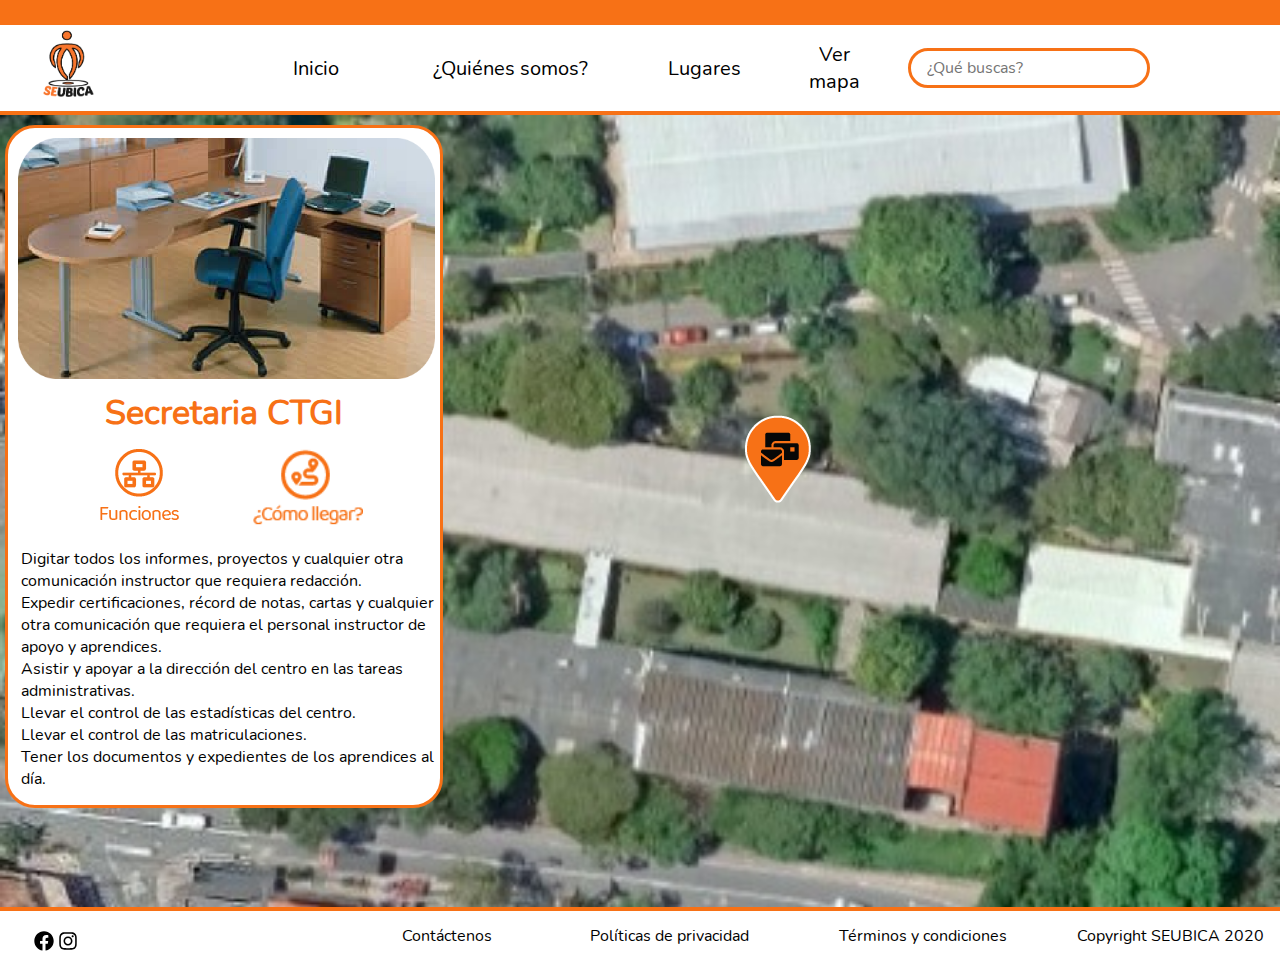
<file: vista aerex2.html>
<!DOCTYPE html>
<html lang="en">
<head>
    <meta charset="UTF-8">
    <meta name="viewport" content="width=device-width, initial-scale=1.0">
    <title>Mapa</title>
    <link rel="stylesheet" href="style.css">
    <!-- <link rel="stylesheet" href="https://fonts.google.com/specimen/Nunito?category=Sans+Serif,Display"> -->
</head>
<body>
    <div class="conteiner">
        <div class="raya"></div>

        <header>
            <div id="imagen">
                <img src="img/icono-01.png" alt="logo">
            </div>
            <!-- <ul> -->
            <div id="b1">
                <li><a href="Index.html">Inicio</a></li>
            </div>

            <div id="b2">
                <li class="dropdown">
                    <a href="javascript:void(0)" class="dropbtn">¿Quiénes somos?</a>
                    <div class="dropdown-content">
                        <a href="Que es.html">¿Qúe es SEUBICA?</a>
                        <a href="cómo funciona.html">¿Cómo funciona el sitio?</a>

                </li>
            </div>

            <div id="b3">
                <li class="dropdown">
                    <a href="javascript:void(0)" class="dropbtn">Lugares</a>
                    <div class="dropdown-content">
                        <a href="administrativos.html">Administrativos</a>
                        <a href="bienestar.html">De bienestar al aprendiz</a>
                        <a href="servicios.html">Servicios</a>

                </li>
            </div>

            <div id="b4">
                <li class="dropdown">
                    <a href="javascript:void(0)" class="dropbtn">Ver mapa</a>
                    <div class="dropdown-content">
                        <a href="mapa 2D.html">Mapa 2D</a>
                        <a href="vista aerea.html">Vista aérea</a>
                    </div>
                </li>
            </div>
            <!-- </ul> -->

            <div class="buscar">
                <input class="search-txt" type=" text" name="box " placeholder="¿Qué buscas?"> 
               <!-- <a class ="serch-btn" href="#"><i class="fa fa-search"></i>
               </a> -->
            </div>

            
        
        </header>
        <hr class="linea2" width="100%" color="f77116">

        <div class="content8">

            <div class="secretaria1">
                <a href="vista aerea.html"><img class="botton1" src="img/boton secretaria 1.png"></a>

            </div>
            
            <div class="desplega">

                <img id="secre" src="img/secretaria.png" alt="secretaria">

                <h2 class="secreta">
                    Secretaria CTGI
                </h2>

                <a href="administrativos.html"><img class="botones" src="img/funciones.png"></a>

                <a href="mapa 2D.html"><img class="botones1" src="img/como llegar.png"></a>

                <p class="p1">
                    Digitar todos los informes, proyectos 
                    y cualquier otra comunicación instructor
                    que requiera redacción.

                </p>

                    <p class="p1">
                        Expedir certificaciones, récord de notas,
                        cartas y cualquier otra comunicación 
                       que requiera el personal instructor de apoyo
                        y aprendices.

                    </p>
                   
                    <p class="p1">
                        Asistir y apoyar a la dirección del centro 
                        en las tareas administrativas.
                    </p>
                    
                    <p class="p1">
                        Llevar el control de las estadísticas del centro.
                    </p>
                    
                    <p class="p1">
                        Llevar el control de las matriculaciones.
                    </p>
                    
                    <p class="p1">
                        Tener los documentos y expedientes
                        de los aprendices al día.
                    </p>
                   
              

            </div>

            <!-- <div class="botones 1">
                <a href="administrativos.html"><img class="botones" src="img/funciones.png"></a>
            </div>

            <div class="botones 2">
                <a href="mapa 2D.html"><img class="botones" src="img/como llegar.png"></a>
            </div> -->

        </div>

        <footer class="pie">
            <hr class="linea2" width="100%" color="f77116">
          

            <div class="footer">
                
                <div class="redes">
                    <img width="20px" height="20px" src="img/facebook.svg" alt="">
                    <img width="20px" height="20px" src="img/instagram.svg" alt="">
                    
                </div>
                    <div id="conta">
                        <li><a href="politica.html">Contáctenos</a></li>
                    </div>

                    <div id="poli">
                        <li><a href="politica.html">Políticas de privacidad</a></li>
                    </div>
                    
                    <div id="termi">
                        <li><a href="politica.html">Términos y condiciones</a></li>
                    </div>
                   
                    <div id="copy">
                        <li><a>Copyright SEUBICA 2020</a></li>
                    </div>
                    
        
            </div>

        </footer>

    </div>
      
</body>
</html>
</file>
<file: style.css>
@font-face {
  font-family: Nunito-Regular;
  src: url(tipografias/Nunito-Regular.ttf);
}


* {
    font-family: "Nunito-Regular";
    
    margin: 0;
    padding: 0;
    box-sizing: border-box;
} 


* {
    margin: 0;
    padding: 0;
    box-sizing: border-box;
}

/* header */

/* nav{
    background: white;
  }
  nav:after{
    content: '';
    clear: both;
    display: table;
  }
  nav .logo{
    height: 5em;
    width: 4em;
    margin-left: 15%;
  }
  nav ul{
    float: right;
    margin-right: 40px;
    list-style: none;
    position: relative;
  }
  nav ul li{
    float: left;
    display: inline-block;
    background: white;
    margin: 0 5px;
  }
  nav ul li a{
    color:black;
    line-height: 70px;
    text-decoration: none;
    font-size: 18px;
    padding: 8px 15px;
  }
  nav ul li a:hover{
    background-color: white;
    color: #f77116;
  }
  nav ul ul li a:hover{
    box-shadow: none;
  }
  nav ul ul{
    position: absolute;
    top: 90px;
    
  }
  nav ul ul ul{
    border-top: none;
  }
  nav ul li:hover > ul{
    top: 70px;
    opacity: 1;
    visibility: visible;
  }
  nav ul ul li{
    position: relative;
    margin: 0px;
    width: 150px;
    float: none;
    display: list-item;
    border-bottom: 1px solid white (0,0,0,0.3);
  }
  nav ul ul li a{
    line-height: 50px;
  }
  nav ul ul ul li{
    position: relative;
    top: -60px;
    left: 150px;
  }
  .show,.icon,input{
    display: none;
  }
  .fa-plus{
    font-size: 20px;
    margin-left: 40px;
  } */


header {
    display: grid;
    grid-template-columns: repeat(10,1fr);
    gap: 1em;
    height: 10%;
    width: 100%;
}

#imagen {
    grid-column: 1/3;
    
}

#imagen>img {
    height: 5em;
    width: 4em;
    margin-left: 15%;
}

menu

.menu {
    grid-column: 3/8;
}

#b1 {
    grid-column: 3/4;
    margin: auto;
    font-size: 20px;
   
}

#b2 {
    grid-column: 4/6;
    margin: auto;
    font-size: 20px;
}
#b3 {
    grid-column: 6/7;
    margin: auto;
    font-size: 20px;
}
#b4 {
    grid-column: 7/8;
    margin: auto;
    font-size: 20px;
}  

 .buscar {
    grid-column: 8/10;
    margin: auto;
    
}

input {
    border: 3px solid #f77116;
    font-size: 16px;
    height: 40px;
    padding: 1em ;
    border-radius: 50px;
} 

 ul {
    list-style-type: none;
    margin: 0;
    padding: 0;
    background-color: white;
} 


/* menu y submenu interacciones */

 li {
    float: right;
    list-style: none;
}

li a, .dropbt {
    display: inline-block;
    color: black;
    text-align: center;
    padding: 14px 16px;
    text-decoration: none;
}

li a:hover, .dropdown:hover .dropbt {
    background-color: white;
    color: #f77116;
}

li.dropdown {
    display: inline-block;
}

.dropdown-content {
    display: none;
    position: absolute;
    background-color: #f9f9f9;
    min-width: 160px;
    box-shadow: opx 8px 16px 0px rgba(0,0,0,0.2);
    z-index: 1;
}

.dropdown-content a {
    color: black;
    padding: 12px 16px;
    text-decoration: none;
    display: block;
    text-align: left;
}

.dropdown-content a:hover {
    background-color: #f1f1f1;

}

.dropdown:hover .dropdown-content {
    display: block;

}

div .raya {
    margin: 0;
    padding: 0;
    width: auto;
    height: 25px;
    background-color: #f77116;
}

/* contenido  */

.content {
   
        width: 100%; height: 500px;
        display: grid;
        grid-template-columns: repeat(8,1fr);
        grid-template-rows: repeat(7,1fr);
        background-image: url(img/cafetería.png);
        background-repeat: no-repeat;
        background-size: cover;

}


.title {
   grid-column: 3/7;
   grid-row: 3/4;
    font-size: 4em;
    color: #f77116;
    margin-left: 50px;
    /* text-align: center; */

}


.buton {
    grid-column: 4/6;
    grid-row: 5/6;
    margin-left: 50px;

}


/* footer */


.footer {
   display: grid;
   grid-template-columns: repeat(10,1fr);
    grid-row: 1fr;
   gap: 1em;
    height: 10%;
    width: 100%;

}

.redes{ 
    grid-column: 1/2;
    margin-left: 30%;
    margin-top: 20px;


}

#conta {
    grid-column: 4/5;
}

#poli {
    grid-column: 5/7;
}

#termi {
    grid-column: 7/9;
}

#copy {
    grid-column: 9/11;
}

 .linea2 {
     height: 4px;
     border-radius: 0;
     background-color: #f77116;
 }


 /* contenido de funcion */

.content2 {
    display: grid;
    grid-template-columns: repeat(3,1fr);
    gap: 1em;

}

.text {
    grid-column: 1/3;
    padding: 1em;
    margin-top: 50px;

}
#Fun {
    font-size: 52px;
    color: #f77116;
    padding-top: 10px;
    text-align: center;
}

#text1 {
    font-size: 18px;
}

#panta1 {
    height: 78px;
    width: 520px;
    padding-top: 30px;

}

#text2 {
    font-size: 18px;
    padding-top: 30px;
}

#panta2 {
    height: 120px;
    width: 520px;
    padding-top: 30px;
}

#Frase {
    font-size: 20px;
    padding-top: 50px;
}

.img12 {
    grid-column: 3/4;
    background-color: #ff670115;
}

.imgg {
    width: 22em;
    height: 18em;
    margin-left: 50px;
    margin-top: 50px;
    margin-bottom: 50px;
}

/* contenido bienestar */

.content3 {
    display: grid;
    grid-template-columns: repeat(3,1fr);
    grid-template-rows: repeat(2,1fr);
}

.info1 {
    grid-column: 1/3;
    grid-row: 1/3;
    padding: 3m;
    font-size: 18px;
    /* margin-top: 65px; */
}

#img17 {
    grid-column: 3/4;
    grid-row: 1/3;
    background-color: #ff670115;
}

/* contenido administración */

.content5 {
    display: grid;
    grid-template-columns: repeat(3,1fr);
    grid-template-rows: repeat(3,auto);
}

.info {
    grid-column: 2/4;
    padding: 3m;
    font-size: 18px;
}

.h1 {
    padding: 1em;
    text-align: center;
    font-size: 52px;
    color: #f77116;
}

.h {
    font-size: 20px;
    color: #f77116;
    padding-left: 1em;
}

.p {
padding: 1em;
}

.boton {
    padding: 1em;
   
}

.botton {
    height: 3em;
    padding-left: 400px;
}

.img1 {
   grid-column: 1/2;
   background-color: #ff670115;
}

.img {
    width: 22em;
    height: 18em;
    margin-left: 40px;
    margin-top: 50px;
}

/* contenido qué es */

.h3 {
    font-size: 20px;
    padding-top: 20px;
    padding-left: 1em;
    color: #f77116;
    text-align: center;
    
}



.info2 {
    grid-column: 1/3;
    grid-row: 1/3;
    padding: 3m;
    font-size: 18px;
    margin-left: 1em;
    margin-top: 20px;
    margin-bottom: 20px;
}

/* contenido legal */

.content7 {
        display: grid;
        grid-template-columns: repeat(3,1fr);
        grid-template-rows: repeat(8,1fr);
        background-image: url(img/mapa.aereo.jpeg);
        /* background-repeat: no-repeat; */
        background-size: cover;
    
}


.secretaria {
    grid-column: 1/2;
    grid-row: 3/4;
    margin-left: 240px;
}

.content8 {
        display: grid;
        grid-template-columns: repeat(3,1fr);
        grid-template-rows: repeat(8,1fr);
        background-image: url(img/mapa.aereo.jpeg);
        /* background-repeat: no-repeat; */
        background-size: cover;
}

.secretaria1 {
    grid-column: 2/3;
    grid-row: 4/5;
    margin-left: 300px;
}

.desplega {
    grid-column: 1/2;
    grid-row: 1/8;
    background-color: white;
    border-radius: 30px;
    border-color: #f77116;
    border: 3px solid  #f77116;
    margin-top: 10px;
    margin-left: 5px;
}

#secre {
    height: 16em;
    width: 27em;
    padding-top: 10px;
    padding-left: 10px;
    padding-bottom: 5px;
    padding-right: 5px;
}

.secreta {
    font-size: 34px;
    color: #f77116;
    text-align: center;
}

.botones {
    padding-left: 90px;
    margin-top: 10px;
}

.botones1 {
    width: 110px;
    height: 96px;
    margin-left: 70px;
    margin-top: 10px;
}

.p1 {
    padding-left: 13px;
}

/* mapa ruta */

.content9 {
    display: grid;
    grid-template-columns: repeat(3,1fr);
    grid-template-rows: repeat(8,1fr);
    background-image: url(img/Plano\ CTGI.png);
    /* background-repeat: no-repeat; */
    background-size: cover;
}

.content10 {
  display: grid;
  grid-template-columns: repeat(3,1fr);
  grid-template-rows: repeat(8,1fr);
  background-image: url(img/Plano\ CTGI2.png);
  /* background-repeat: no-repeat; */
  background-size: cover;
}

.ctgi {
    grid-column: 1/3;
    font-size: 52px;
    color: #f77116;
    margin-left: 80px;
    margin-top: 20px;
}
/* .facebook {
  width:"20px"; height:"20px";
}

.instagram {
  width:"20px"; height:"20px";
} */

/* Media queries */


/* menu */

/* @media screen and (max-width: 780px)  */
    /* nav ul {
        margin-right: 0px;
        float: left;
      }
      nav .logo{
        padding-left: 30px;
        width: 100%;
      }
      .show + a, ul{
        display: none;
      }
      nav ul li,nav ul ul li{
        display: block;
        width: 100%;
      }
      nav ul li a:hover{
        box-shadow: none;
      }
      .show{
        display: block;
        color: black;
        font-size: 18px;
        padding: 0 20px;
        line-height: 70px;
        cursor: pointer;
      }
      .show:hover{
        color:#f77116;
      }
     
      nav ul ul{
        top: 70px;
        border-top: 0px;
        float: none;
        position: static;
        display: none;
        opacity: 1;
        visibility: visible;
      }
      nav ul ul a{
        padding-left: 40px;
      }
      nav ul ul ul a{
        padding-left: 80px;
      }
      nav ul ul ul li{
        position: static;
      }
      [id^=btn]:checked + ul{
        display: block;
      }
      nav ul ul li{
        border-bottom: 0px;
      }
      span.cancel:before{
        content: '\f00d';
      }
    }
    .content{
      z-index: -1;
      position: absolute;
      top: 50%;
      left: 50%;
      transform: translate(-50%,-50%);
      text-align: center;
    }
    header{
      font-size: 35px;
      font-weight: 600;
      padding: 10px 0;
    } */
</file>
